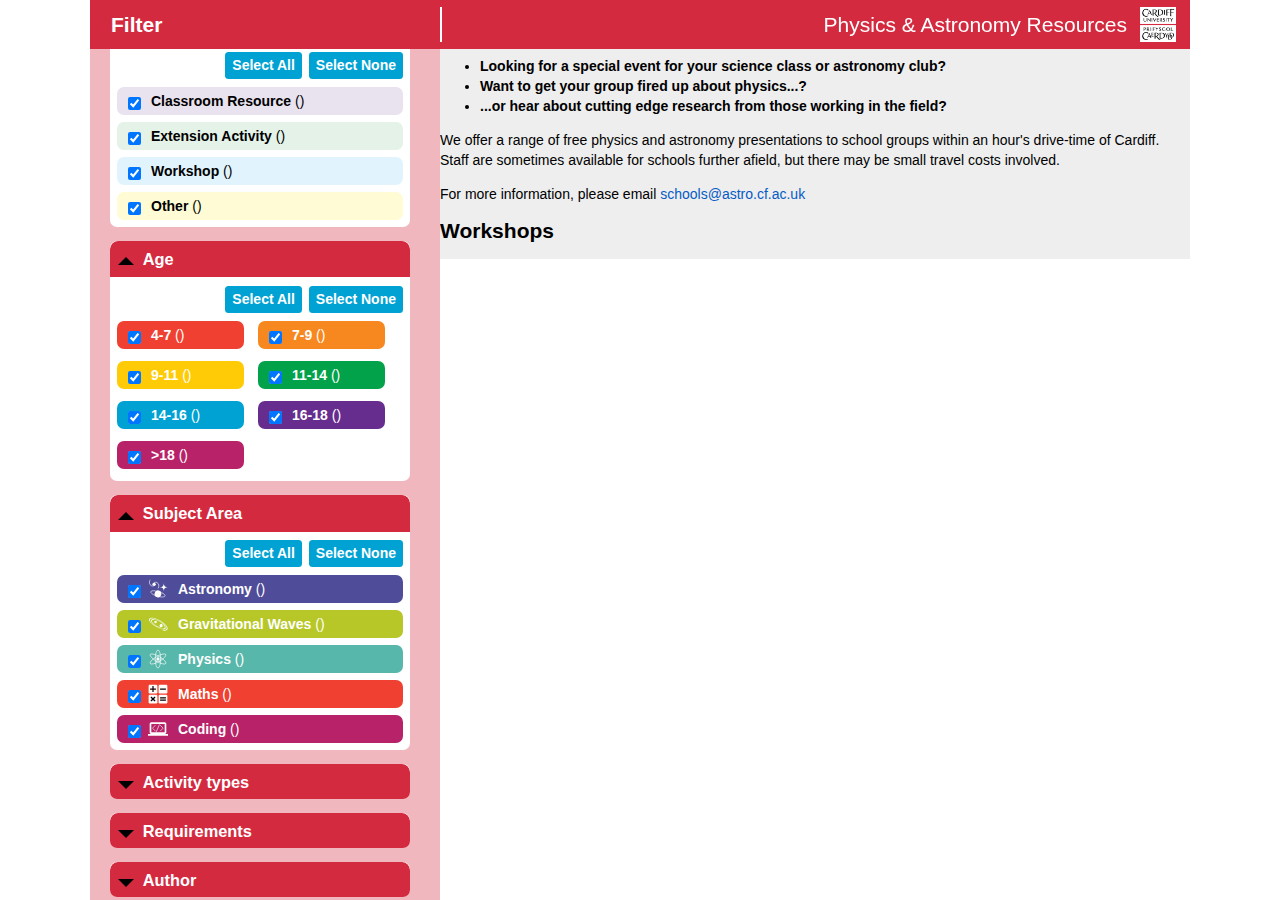
<file: html/testHtml_workshops.html>
<!DOCTYPE html>
<html>
<head>
<link rel="stylesheet" media="all" href="../css/physx-res.css" type="text/css"/>
<script type="text/javascript" src="../js/jquery-3.4.1.min.js"></script>
<script src="../js/physx-res.js" type="text/javascript"/></script>
</head>
<body>
<div id="main" class="main">
<div id="title-bar" class="main">
<div id="title-cont">
<div class="title-item left closed" id="filter-button"><img src="../img/menu.svg"/ title="Filter"><div id="filter-label" class="title-item left">Filter</div></div>
<div class="title-item right" id="logo"><img src="../img/cardiffuni_white.png"></div>
<div class="title-item right" id="title">Physics &amp; Astronomy Resources</div>
</div></div>
<div id="filter-holder" class="closed"></div>
<div id="content">
<ul>
<li><strong>Looking for a special event for your science class or astronomy club?</strong></li>
<li><strong>Want to get your group fired up about physics...?</strong></li>
<li><strong>...or hear about cutting edge research from those working in the field?</strong></li>
</ul><p>We offer a range of free physics and astronomy presentations to school groups within an hour's drive-time of Cardiff. Staff are sometimes available for schools further afield, but there may be small travel costs involved.</p><p>For more information, please email <a href="mailto:schools@astro.cf.ac.uk">schools@astro.cf.ac.uk</a></p>

<h2>Workshops</h2>

</div></div>
<script type="text/javascript"/>initPage();</script>
</body>
</html>
</file>
<file: css/physx-res.css>
body{
    font-family: Arial,sans-serif;
    font-size: 14px;
    line-height: 20px;
    margin:0;
}
a{
    color: #045bc6;
    text-decoration: none;
}
[class*="main"] {
    min-height: 1px;
}
#content{
    margin-top:3.5em;
    background-color:#eee;
}
#title-bar{
    position:fixed;
    height:3em;
    top:0;
    padding-top:0.5em;
    background-color:#d42a3f;
    color:white;
    z-index:100;
}
#title-cont{
    width:100%;
    height:100%;
    position:relative;
}
.title-item{
    display:inline-block;
    position:absolute;
}
/* .title-item.left{
    float:left;
}
.title-item.right{
    float:right;
} */
.title-item#title{
    font-size:1.5em;
    right:2.5em;
    height:2.5em;
    padding-top:.4em;
    padding-right: .5em;
}
.title-item#logo{
    height:2.5em;
    right:0;
    padding-right: 1em;
}
.title-item#logo img{
    height:100%;
}
#filter-holder{
    position:fixed;
    width:350px;
    background-color:#f1b7be;
    /* background-color:#eee; */
    /* top:3em; */
    height:100%;
    /* padding-bottom:1em; */
    /* margin-left:1em; */
    transition:width .5s ease;
    /* border:solid white 1px; */
    /* border-radius:0 0.5em 0.5em 0; */
    /* transition:padding-left 2s ease;
    transition:padding-right 2s ease; */
    overflow-x:hidden;
    overflow-y:auto;
    /* direction: rtl; */
    z-index:99;
}
.filter-top{
    width:100%;
    height:4em;
}
/* Filter panel */
@media (min-width: 1200px){
    .main {
        width: 1100px;
        margin-left: auto;
        margin-right: auto;
        position:relative;
    }
    #content {
        left:350px;
        width:750px;
        position:absolute;
        margin-top:3em;
    }
    #filter-button{
        width:350px;
        transition:width .5s ease;
        height:2.5em;
        border-right:solid white 2px;
        /* border-radius: 0 .5em .5em 0; */
        background-color:#d42a3f;
        /* padding-right:.5em; */
        /* cursor:pointer; */
        z-index:10;
        /* display:none */
    }
    #filter-button img{
        /* width:100%; */
        height:100%;
        /* position:absolute; */
        float:left;
        display:none;
    }
    #filter-label{
        font-size: 1.5em;
        font-weight:bold;
        color:white;
        padding-top:.4em;
        /* padding-left:.25em; */
        padding-right:.5em;
        float:left;
        left:1em;
        /* position:absolute; */
        /* left:2em; */
        transition:margin-left .5s ease;
    }

}
@media (max-width:1200px){
    .main {
        width: 750px;
        margin-left: auto;
        margin-right: auto;
        position:relative;
    }
    #filter-button{
        width:20em;
        transition:width .5s ease;
        height:2.5em;
        border-right:solid white 2px;
        /* border-radius: 0 .5em .5em 0; */
        background-color:#d42a3f;
        /* padding-right:.5em; */
        cursor:pointer;
        z-index:10;
    }
    #filter-button.closed{
        width:9em;
    }
    #filter-button img{
        /* width:100%; */
        height:100%;
        /* position:absolute; */
        float:left;
    }
    #filter-label{
        font-size: 1.5em;
        font-weight:bold;
        color:white;
        padding-top:.4em;
        /* padding-left:.25em; */
        padding-right:.5em;
        float:right;
        right:.5em;
        /* position:absolute; */
        /* left:2em; */
        transition:margin-left .5s ease;
    }
    #filter-button #filter-label::after{
        content: '';
        position: absolute;
        right: -0.25em;
        /* top: 1em; */
        width: 0;
        height: 0;
        border-top: .5em solid transparent;
        border-bottom: .5em solid transparent;
        border-right: .5em solid white;
        border-left: .5em solid transparent;
        clear: both;
    }
    #filter-button.closed #filter-label::after{
        content: '';
        position: absolute;
        right: -0.75em;
        /* top: 1em; */
        width: 0;
        height: 0;
        border-top: .5em solid transparent;
        border-bottom: .5em solid transparent;
        border-left: .5em solid white;
        border-right: .5em solid transparent;
        clear: both;
    }
    #filter-holder{
        position:fixed;
        width:350px;
        height:100%;
        top:0;
        /* padding-top:3.5em; */
        /* padding-bottom: 1em; */
        /* margin-left:1em; */
        transition:width .5s ease;
        /* border:solid white 1px; */
        /* border-radius:0 0.5em 0.5em 0; */
        /* transition:padding-left 2s ease;
        transition:padding-right 2s ease; */
        overflow-x:hidden;
        overflow-y:auto;
        z-index:99;
    }
    #filter-holder.closed{
        /* left:0em; */
        /* height:0em; */
        width:0em;
        /* transition:width .5s ease; */
        /* transition:padding-left 2s ease;
        transition:padding-right 2s ease; */
        /* border:none; */
    }
    /* .filter-top{
        width:100%;
        height:3em;
    } */
}
@media (max-width: 767px){
    [class*="main"]{
        float: none;
        display: block;
        width: 100%;
        margin-left: 0;
        -webkit-box-sizing: border-box;
        -moz-box-sizing: border-box;
        box-sizing: border-box;
    }
    div.block-img{
		width:100%;
		clear:both;
		text-align:center;
	}
	div.block-img img{
		width:75%
	}
	div.block-item h3{
		display:block;
		clear:both;
	}
	div.block-item p, div.block-item h3{
		margin-left: 0;
	}
}
/* End of filter panel */
.filter{
    display:inline-block;
    /* background-color:#f7d9dd; */
    background-color: white;
    margin-top:1em;
    margin-bottom:.5em;
    margin-top:.5em;
    /* width:45%; */
    width:300px;
    margin-left:20px;
    /* margin-right:2%; */
    height:auto;
    border-radius:0.5em;
    overflow-x:hidden;
    overflow-y:hidden;
    max-height:100%;
    transition: max-height .25s;
    vertical-align: top;
    /* cursor:pointer; */
}
.filter.closed{
    max-height:2.5em;
}

h3.filter-name{
    margin-bottom:0.5em;
    margin-top:0;
    padding-bottom:0.5em;
    padding-left:2em;
    padding-top:0.5em;
    background-color:#d42a3f;
    color:#ffffff;
    border-radius:0.5em 0.5em 0 0;
    position:relative;
    width:auto;
    cursor:pointer;
}
.filter.closed h3.filter-name::before{
    content: '';
    position: absolute;
    left: .5em;
    top: 1em;
    width: 0;
    height: 0;
    border-left: .5em solid transparent;
    border-right: .5em solid transparent;
    border-top: .5em solid black;
    clear: both;
}
.filter.open h3.filter-name::before{
    content: '';
    position: absolute;
    left: .5em;
    top: 1em;
    width: 0;
    height: 0;
    border-left: .5em solid transparent;
    border-right: .5em solid transparent;
    border-bottom: .5em solid black;
    clear: both;
}
.select{
    display:inline-block;
    width:100%;
    font-size:1em;
    font-weight:normal;
    margin-bottom: .25em;
}
.select-all, .select-none{
    font-size:1em;
    padding:.25em .5em .25em .5em;
    margin-right:.5em;
    display: inline-block;
    cursor:pointer;
    background-color:#00a2d3;
    color:white;
    font-weight: bold;
    border-radius: .25em;
    /* margin-top:-.25em; */
    float:right;
}
#presets{
    font-size:1em;
    font-weight:normal;
    margin-bottom:1em;
}
#presets .heading{
    font-weight:bold;
    font-size:1.2em;
}
.preset, .search-opt{
    font-size:1.2em;
    line-height: 1.2em;
    padding:.25em .5em .25em .5em;
    display: inline-block;
    cursor:pointer;
    background-color:#00a2d3;
    color:white;
    font-weight: bold;
    border-radius: .25em;
    margin-top:-.25em;
    margin-left:.5em;
    margin-bottom:.5em;
    /* float:right; */
}
.preset.hideable.hidden, .search-opt.hideable.hidden{
    display:none;
}
#preset-more{
    font-weight:bold;
}
#preset-more.less::before{
    content:'More \A0\A0\232A';
    text-align
}
#preset-more.more::before{
    content:'\2329\A0\A0';
}
#search, #search-options{
    font-size:1em;
    line-height:1em;
}
#search .heading{
    font-weight:bold;
    font-size:1.2em;
}
#search-options .heading{
    font-weight:bold;
    font-size:1.2em;
}
#search-opt-toggle.less .arrow{
    content: '';
    /* top: 1em; */
    border-top: .8em solid white;
    border-bottom: 0 solid transparent;
    border-left: .4em solid transparent;
    border-right: .4em solid transparent;
    display: inline-block;
    margin-left:.5em;
}
#search-opt-toggle.more .arrow{
    content: '';
    /* top: 1em; */
    border-top: 0em solid transparent;
    border-bottom: .8em solid white;
    border-right: .4em solid transparent;
    border-left: .4em solid transparent;
    display: inline-block;
    margin-left:.5em;
}
#search-opt-toggle.less::before{
    content:'Show Options';
}
#search-opt-toggle.more::before{
    content:'Hide Options';
}
#search-input{
    width: 15em; /* Full-width */
    font-size: 1.2em; /* Increase font-size */
    padding:.25em .5em .25em .5em; /* Add some padding */
    border: 1px solid #ddd; /* Add a grey border */
    border-radius: .25em;
    margin-bottom: 1em; /* Add some space below the input */
    margin-left:.5em;
}
#search-options{
    max-height:5em;
    overflow: auto;
    opacity: 1;
    transition:max-height .5s ease;
}
#search-options.hidden{
    max-height:0px;
    opacity:0;
    overflow:hidden;
}
.filter p{
    padding-left:1em;
}
.filt-option, .filt-desc{
    display:block;
    margin-left:.5em;
    margin-right:.5em;
    margin-bottom:.5em;
    width:auto;
    height:2em;
    border-radius:.5em;
    padding-left:0.5em;
}
#filter-age .filt-option{
    display:inline-block;
    width:40%;
}
.filt-option input, .filt-option div .filt-option label{
    display:unset;
    float:left;
}
.filt-option input{
    margin-top:0.75em;
}
.filt-item{
    /* font-weight: bold; */
    padding-left: .5em;
    padding-right: .5em;
    /* margin-left: .25em; */
    margin-right: .25em;
    font-family: sans-serif;
    padding-top: .25em;
    padding-bottom: .25em;
    float:left
}
.filt-item .filt-name{
    font-weight: bold;
}
.filt-item.age, .filt-item.dom{
    color: #ffffff;
}

/* width */
::-webkit-scrollbar {
  width: 1em;
  z-index:100;
}

/* Track */
::-webkit-scrollbar-track {
  background: transparent;
}

/* Handle */
::-webkit-scrollbar-thumb {
  background: #d42a3f;
  border-radius:.5em;
}

/* Handle on hover */
::-webkit-scrollbar-thumb:hover {
  background: #555;
}

div.intro {
	width: 90%;
    margin-left:5%;
	display: block;
    padding-top:.5em;
	/* min-height: 11rem; */
	vertical-align: top;
    /* font-weight:bold; */
    font-size:1.2em;
    line-height: 1.2em;
    /* background-color:white; */
    /* border-radius: .5em; */
}

span.res-age-item {
	color: #ffffff;
	font-weight: bold;
	padding-left: .5em;
	padding-right: .5em;
    padding-top: .25em;
    padding-bottom: .25em;
    border-radius:.25em;
	margin-left: .25em;
	margin-right: .25em;
	font-family: sans-serif;
}
span.res-req-item {
	/* color: #000000; */
	/* font-weight: bold; */
	padding-left: .5em;
	padding-right: .5em;
    padding-top: .25em;
    padding-bottom: .25em;
    border-radius:.25em;
	margin-left: .25em;
	margin-right: .25em;
	font-family: sans-serif;
}
div.block-item {
	width: 90%;
    margin-left:5%;
	display: block;
	min-height: 11rem;
	vertical-align: top;
    background-color:white;
    border-radius: .5em;
    padding-bottom:.5em;
    margin-bottom:.5em;
}
.block-item.hidden{
    display:none;
}
.block-item.search-hidden{
    display:none;
}
/* div.block-outline {
	border: 1px solid black;
} */

div.block-img {
/*smaller images*/
	float: left;
	width: 11rem;
}
.block-img img {
	width: 90%;
    margin-left:5%;
	height: auto;
    border-radius: 1em;
}
.block-img .block-link{
    margin-left:1em;
    margin-right:1em;
    padding:.5em;
    font-size:1.5em;
    color:white;
    font-weight:bold;
    text-align:center;
    background-color:#d42a3f;
    border-radius:.5em;
}
.block-link a{
    color:white;
}
.block-img .block-link.booking{
    margin-top:0.5em;
    background-color:#48c7e9;
}
div.block-item h3.block-white, div.block-item h3.block-white a {
	padding-left: 5px;
    display: inline-block;
	color: #ffffff;
	font: verdana;
	font-family: sans-serif;
	font-style: normal;
	font-weight: bold;
}
div.block-item .block-title{
    width:100%;
    border-radius:0.5em;
    height:2.5em;
    margin-bottom: 0.5em;
}

.filt-option.cat-other, .block-item.cat-other{
    background-color:#fffcd5;
}
.filt-option.cat-workshop, .block-item.cat-workshop{
    background-color:#e1f4fe;
}
.filt-option.cat-extension, .block-item.cat-extension{
    background-color:#e4f2e7;
}
.filt-option.cat-resource, .block-item.cat-resource{
    background-color:#e9e2ef;
}

.filt-option.dom-astronomy, .block-item.dom-astronomy .block-title {
    background-color: #4f4c9a;
}
.filt-option.dom-physics, .block-item.dom-physics .block-title {
    background-color: #57b7aa;
}
.filt-option.dom-gravitational-waves, .block-item.dom-gravitational-waves .block-title {
    background-color: #b6c727;
}
.filt-option.dom-maths, .block-item.dom-maths .block-title {
    background-color: #f04031;
}
.filt-option.dom-coding, .block-item.dom-coding .block-title {
    background-color: #b72268;
}
/* #filter-type .filt-option{
    width:100%;
}
#filter-type .filt-option{
    width:100%;
} */
.res-type-item, .res-req-item{
    display:inline-block;
    vertical-align: middle;
    margin-left:.5em;
    margin-right:.5em;
}
.res-type-item .icon,.res-req-item .icon{
    display:none;
    vertical-align: middle;
    width:2em;
    height:2em;
    padding-right:.25em;
}
/* .res-req-item.req-any-device{
    display:none;
} */
.res-type-item .res-type-label, .res-req-item .res-req-label{
    vertical-align: middle;
}
.icon.icon-type-online{
    display:inline-block;
    background:url('../icon/type-online.svg');
    background-size: 100% 100%;
}
.icon.icon-type-interactive{
    display:inline-block;
    background:url('../icon/type-interact.svg');
    background-size: 100% 100%;
}
.icon.icon-type-reading{
    display:inline-block;
    background:url('../icon/type-read.svg');
    background-size: 100% 100%;
}
.icon.icon-type-degree-prep{
    display:inline-block;
    background:url('../icon/type-prep.svg');
    background-size: 100% 100%;
}
.icon.icon-type-craft{
    display:inline-block;
    background:url('../icon/type-craft.svg');
    background-size: 100% 100%;
}
.icon.icon-type-book{
    display:inline-block;
    background:url('../icon/type-book.svg');
    background-size: 100% 100%;
}
.icon.icon-type-worksheet{
    display:inline-block;
    background:url('../icon/type-create.svg');
    background-size: 100% 100%;
}
.icon.icon-type-printable-activity{
    display:inline-block;
    background:url('../icon/type-print.svg');
    background-size: 100% 100%;
}
.icon.icon-type-video .res-type-icon{
    display:inline-block;
    background:url('../icon/type-video.svg');
    background-size: 100% 100%;
}
.icon.icon-type-audio{
    display:inline-block;
    background:url('../icon/type-audio.svg');
    background-size: 100% 100%;
}
.icon.icon-type-video{
    display:inline-block;
    background:url('../icon/type-video.svg');
    background-size: 100% 100%;
}
.icon.icon-type-podcast{
    display:inline-block;
    background:url('../icon/type-audio.svg');
    background-size: 100% 100%;
}
.icon.icon-type-coding{
    display:inline-block;
    background:url('../icon/type-coding.svg');
    background-size: 100% 100%;
}
.icon.icon-type-independent-research{
    display:inline-block;
    background:url('../icon/type-research.svg');
    background-size: 100% 100%;
}
.icon.icon-type-app{
    display:inline-block;
    background:url('../icon/type-app.svg');
    background-size: 100% 100%;
}
.icon.icon-type-observing{
    display:inline-block;
    background:url('../icon/type-observing.svg');
    background-size: 100% 100%;
}
.icon.icon-type-app{
    display:inline-block;
    background:url('../icon/type-app.svg');
    background-size: 100% 100%;
}
.icon.icon-type-virtual-reality{
    display:inline-block;
    background:url('../icon/type-vr.svg');
    background-size: 100% 100%;
}
.icon.icon-type-augmented-reality{
    display:inline-block;
    background:url('../icon/type-ar.svg');
    background-size: 100% 100%;
}
.icon.icon-type-collection{
    display:inline-block;
    background:url('../icon/type-collection.svg');
    background-size: 100% 100%;
}
.icon.icon-req-phone{
    display:inline-block;
    background:url('../icon/req-phone.svg');
    background-size: 100% 100%;
}
.icon.icon-req-vr-headset{
    display:inline-block;
    background:url('../icon/req-vr.svg');
    background-size: 100% 100%;
}
.icon.icon-req-computer{
    display:inline-block;
    background:url('../icon/req-computer.svg');
    background-size: 100% 100%;
}
.icon.icon-req-web-access{
    display:inline-block;
    background:url('../icon/req-web.svg');
    background-size: 100% 100%;
}
.icon.icon-req-printer{
    display:inline-block;
    background:url('../icon/req-printer.svg');
    background-size: 100% 100%;
}
.icon.icon-req-groups{
    display:inline-block;
    background:url('../icon/req-group.svg');
    background-size: 100% 100%;
}
.icon.icon-req-android{
    display:inline-block;
    background:url('../icon/req-android.svg');
    background-size: 100% 100%;
}
.icon.icon-req-apple{
    display:inline-block;
    background:url('../icon/req-apple.svg');
    background-size: 100% 100%;
}
.icon.icon-req-audio{
    display:inline-block;
    background:url('../icon/req-audio.svg');
    background-size: 100% 100%;
}
.icon.icon-req-apple{
    display:inline-block;
    background:url('../icon/req-apple.svg');
    background-size: 100% 100%;
}
.icon.icon-req-any-device{
    display:inline-block;
    background:url('../icon/req-device.svg');
    background-size: 100% 100%;
}
.icon.icon-req-craft{
    display:inline-block;
    background:url('../icon/req-craft.svg');
    background-size: 100% 100%;
}
.res-age-item.age-4-7, .filt-option.age-4-7 {
	background-color: #f04031;
}

.res-age-item.age-7-9, .filt-option.age-7-9 {
	background-color: #f6881f;
}

.res-age-item.age-9-11, .filt-option.age-9-11 {
	background-color: #ffcb06;
}

.res-age-item.age-11-14, .filt-option.age-11-14 {
	background-color: #02a24b;
}

.res-age-item.age-14-16, .filt-option.age-14-16 {
	background-color: #00a2d3;
}

.res-age-item.age-16-18, .filt-option.age-16-18 {
	background-color: #662d8f;
}

.res-age-item.age-gt18, .filt-option.age-gt18 {
	background-color: #b72268;
}
.filter .icon, .block-title .icon{
    float:left;
    width:20px;
    height:20px;
    margin:.25em;
    background-repeat: no-repeat;
    background-size: 100% 100%;
}
.block-title .icon{
    float:right;
    width:2em;
    height:2em;
    margin-right:.5em;
    margin-top:.25em;
}
.icon.icon-dom-maths{
    background:url('../icon/dom-maths.svg');
    background-repeat: no-repeat;
    background-size: 100% 100%;
}
.icon.icon-dom-astronomy{
    background:url('../icon/dom-astro.svg');
    background-repeat: no-repeat;
    background-size: 100% 100%;
}
.icon.icon-dom-physics{
    background:url('../icon/dom-phys.svg');
    background-repeat: no-repeat;
    background-size: 100% 100%;
}
.icon.icon-dom-gravitational-waves{
    background:url('../icon/dom-gw.svg');
    background-repeat: no-repeat;
    background-size: 100% 100%;
}
.icon.icon-author-cardiff{
    background:url('../img/cardiffuni_white.png');
    background-repeat: no-repeat;
    background-size: 100% 100%;
}
.icon.icon-welsh{
    background:url('../img/welshflag.svg');
    background-repeat: no-repeat;
    background-size: 100% 100%;
}
.icon.icon-dom-coding{
    background:url('../icon/dom-coding.svg');
    background-repeat: no-repeat;
    background-size: 100% 100%;
}

/*Position the text properly*/
div.block-item p, div.block-item h3, div.block-item h4, div.block-item h5, div.block-item h6, div.block-item ul {
/*block-img width + an extra 20px*/
	margin-left: 12rem;
/*stop it wrapping below the image*/
	clear: none;
/*reduce the spacing slightly*/
	margin-bottom: .5rem;
    margin-top:.5em;
    margin-right: 1em;
}
div.block-item h3{
	margin-left:0;
}
div.block-item.talk p, div.block-item.talk h3, div.block-item.talk h4, div.block-item.talk h5, div.block-item.talk h6, div.block-item.talk ul,
div.block-item.block-50 p, div.block-item.block-50 h3, div.block-item.block-50 h4, div.block-item.block-50 h5, div.block-item.block-50 h6, div.block-item.block-50 ul {
/*Smaller images: talk-img width + an extra 10px*/
	margin-left: 4rem;
	margin-bottom: 10px;
}
/*Styling for resource/workshop descriptions*/
p.res {
	margin-top: 0;
}
p.res.hidden{
    display:none;
}
p.res-url, p.res-url a{
	font-weight: bold;
}
p.res-cat:before {
    content: "Category: ";
	font-weight: bold;
}
p.res-desc:before {
}

p.res-age:before {
	content: "Age range: ";
	font-weight: bold;
}

p.res-req:before {
	content: "Requirements: ";
	font-weight: bold;
    vertical-align: middle;
}

p.res-type:before {
	content: "Type: ";
	font-weight: bold;
    vertical-align: middle;
}

p.res-clink:before {
	content: "Curriculum links: ";
	font-weight: bold;
}

p.res-author:before {
	content: "Authors: ";
	font-weight: bold;
}

p.res-duration:before {
	content: "Workshop Duration: ";
	font-weight: bold;
}
p.res-lang:before {
	content: "Languages: ";
	font-weight: bold;
}

div.block-item h3.block-white, div.block-item h3.block-white a {
	padding-left: 5px;
	color: #ffffff;
	font: verdana;
	font-family: sans-serif;
	font-style: normal;
	font-weight: bold;
}
.filter p{

}
/* @media (min-width:768px) and (max-width:979px){
    [class*="main"]{
        min-height:1px;
        margin-left:auto;
        margin-right:auto;
    }
    .main{
        width:750px
    }
}
@media (min-width: 980px){
    .main {
        width: 750px;
    }
    [class*="main"] {
        min-height: 1px;
        margin-left: auto;
        margin-right: auto;
        }
} */
</file>
